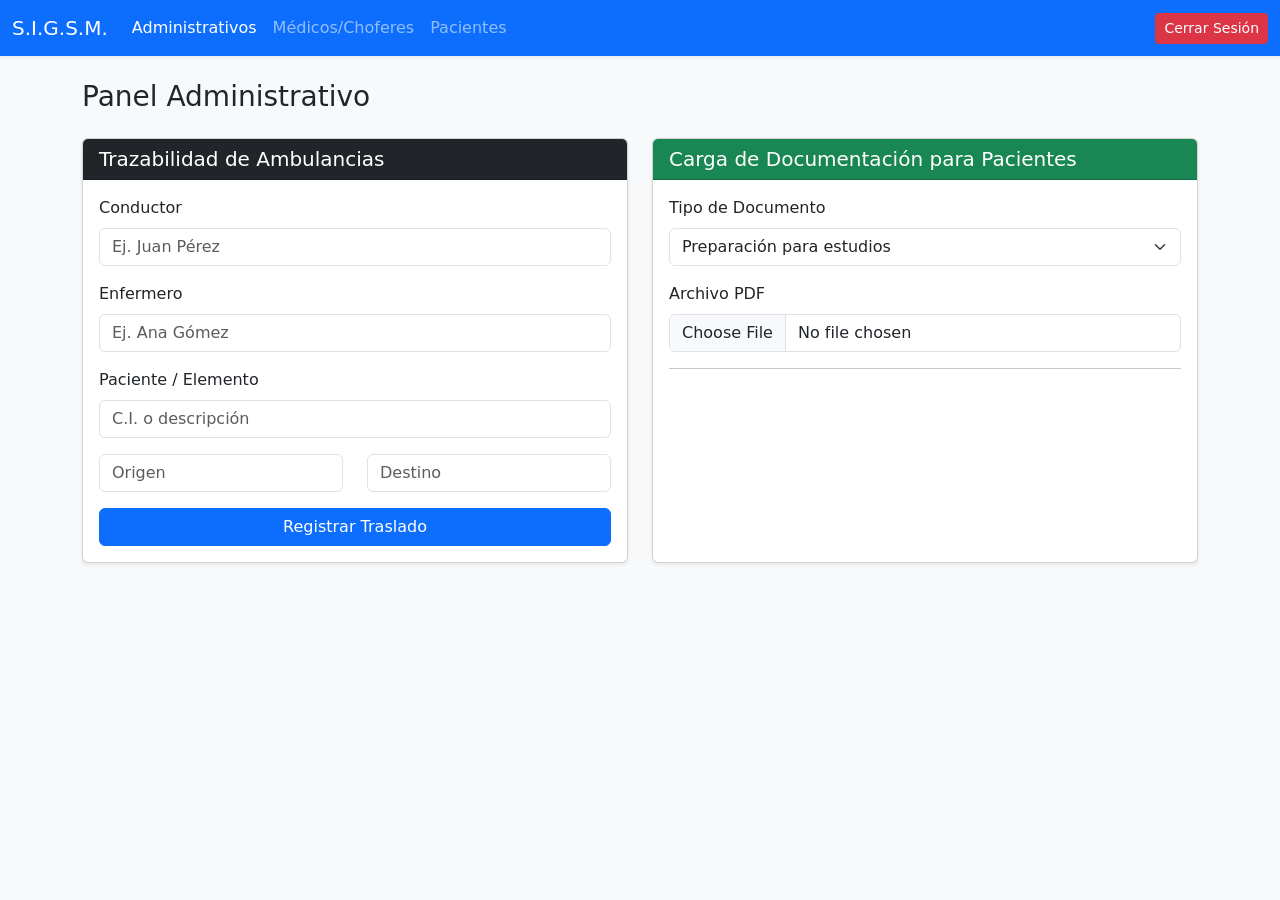
<file: presentacion/prototipo/administrativos.html>
<!DOCTYPE html>
<html lang="es">
<head>
    <meta charset="UTF-8">
    <meta name="viewport" content="width=device-width, initial-scale=1.0">
    <title>S.I.G.S.M. - Administrativos</title>
    <link href="https://cdn.jsdelivr.net/npm/bootstrap@5.3.0/dist/css/bootstrap.min.css" rel="stylesheet">
</head>
<body class="bg-light">


    <nav class="navbar navbar-expand-lg navbar-dark bg-primary shadow-sm">
        <div class="container-fluid">
            <a class="navbar-brand" href="../login.php">S.I.G.S.M.</a>
            <div class="collapse navbar-collapse d-flex">
                <ul class="navbar-nav me-auto mb-2 mb-lg-0">
                    <li class="nav-item"><a class="nav-link active" href="administrativos.html">Administrativos</a></li>
                    <li class="nav-item"><a class="nav-link" href="medicos.html">Médicos/Choferes</a></li>
                    <li class="nav-item"><a class="nav-link" href="pacientes.html">Pacientes</a></li>
                </ul>
                <a href="../login.php" class="btn btn-sm btn-danger">Cerrar Sesión</a>
            </div>
        </div>
    </nav>


    <div class="container mt-4">
        <h3 class="mb-4">Panel Administrativo</h3>
        <div class="row">
           
            <div class="col-md-6 mb-4">
                <div class="card shadow-sm h-100">
                    <div class="card-header bg-dark text-white">
                        <h5 class="card-title mb-0">Trazabilidad de Ambulancias</h5>
                    </div>
                    <div class="card-body">
                        <form>
                            <div class="mb-3">
                                <label class="form-label">Conductor</label>
                                <input type="text" class="form-control" placeholder="Ej. Juan Pérez">
                            </div>
                            <div class="mb-3">
                                <label class="form-label">Enfermero</label>
                                <input type="text" class="form-control" placeholder="Ej. Ana Gómez">
                            </div>
                            <div class="mb-3">
                                <label class="form-label">Paciente / Elemento </label>
                                <input type="text" class="form-control" placeholder="C.I. o descripción">
                            </div>
                            <div class="row">
                                <div class="col"><input type="text" class="form-control mb-3" placeholder="Origen"></div>
                                <div class="col"><input type="text" class="form-control mb-3" placeholder="Destino"></div>
                            </div>
                            <a href="#" class="btn btn-primary w-100">Registrar Traslado</a>
                        </form>
                    </div>
                </div>
            </div>


            <div class="col-md-6 mb-4">
                <div class="card shadow-sm h-100">
                    <div class="card-header bg-success text-white">
                        <h5 class="card-title mb-0">Carga de Documentación para Pacientes</h5>
                    </div>
                    <div class="card-body">
                        <form>
                            <div class="mb-3">
                                <label class="form-label">Tipo de Documento</label>
                                <select class="form-select">
                                    <option>Preparación para estudios </option>
                                    <option>Encuesta de satisfacción </option>
                                    <option>Plan de alta enfermería </option>
                                </select>
                            </div>
                            <div class="mb-3">
                                <label class="form-label">Archivo PDF</label>
                                <input class="form-control" type="file">
                            </div>
                           
                        </form>
                        <hr>
                       
                    </div>
                </div>
            </div>


        </div>
    </div>


</body>
</html>
</file>
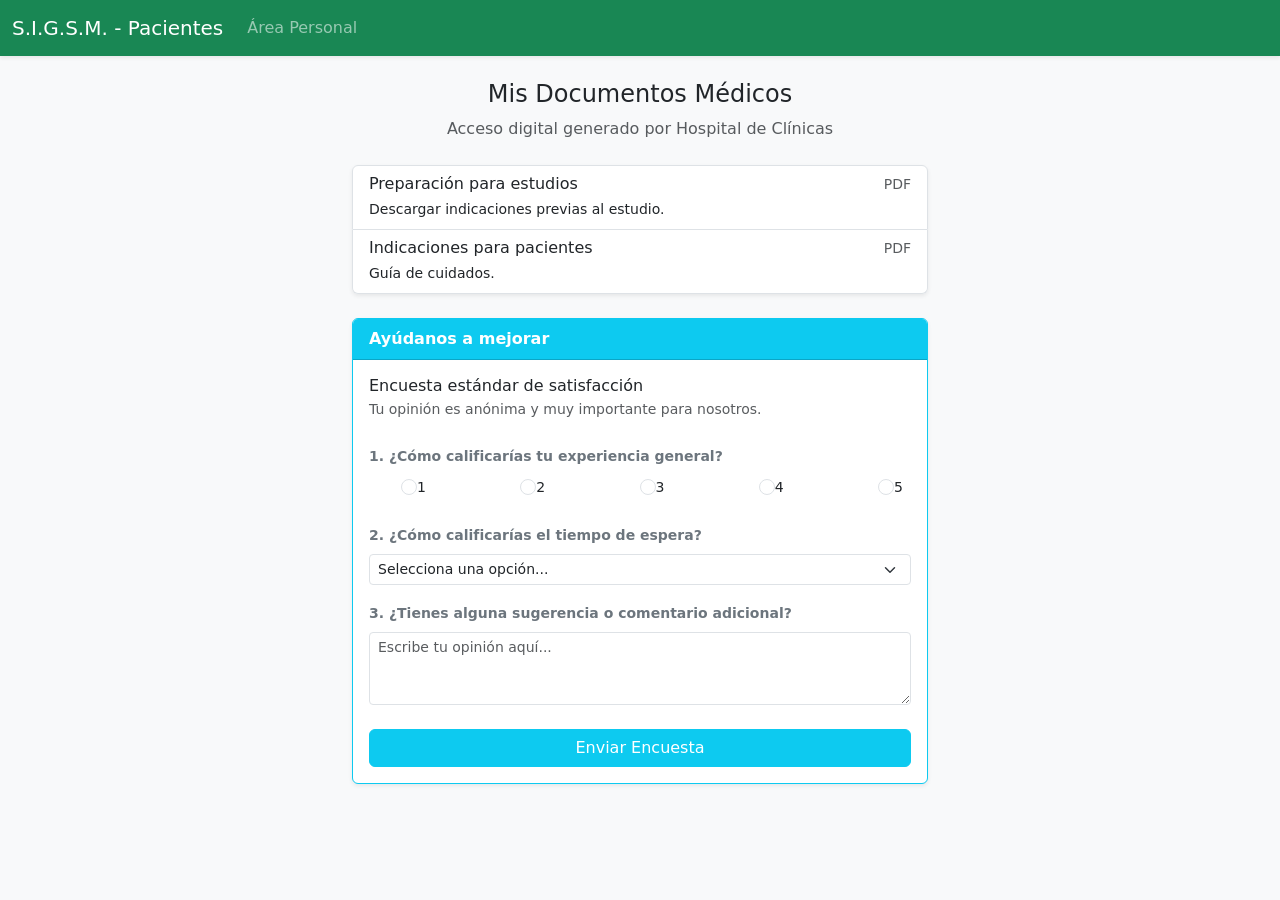
<file: presentacion/prototipo/pacientes.html>
<!DOCTYPE html>
<html lang="es">
<head>
    <meta charset="UTF-8">
    <meta name="viewport" content="width=device-width, initial-scale=1.0">
    <title>S.I.G.S.M. - Portal Pacientes</title>
    <link href="https://cdn.jsdelivr.net/npm/bootstrap@5.3.0/dist/css/bootstrap.min.css" rel="stylesheet">
</head>
<body class="bg-light">


    <nav class="navbar navbar-expand-lg navbar-dark bg-success shadow-sm">
        <div class="container-fluid">
            <a class="navbar-brand" href="../login.php">S.I.G.S.M. - Pacientes</a>
            <div class="collapse navbar-collapse d-flex">
                <ul class="navbar-nav me-auto mb-2 mb-lg-0">
                    <li class="nav-item"><a class="nav-link" href="administrativos.html">Área Personal</a></li>
                </ul>
            </div>
        </div>
    </nav>


    <div class="container mt-4" style="max-width: 600px;">
        <div class="text-center mb-4">
            <h4>Mis Documentos Médicos</h4>
            <p class="text-muted">Acceso digital generado por Hospital de Clínicas</p>
        </div>


        <div class="list-group shadow-sm mb-4">
            <a href="#" class="list-group-item list-group-item-action">
                <div class="d-flex w-100 justify-content-between">
                    <h6 class="mb-1">Preparación para estudios </h6>
                    <small class="text-muted">PDF</small>
                </div>
                <small>Descargar indicaciones previas al estudio.</small>
            </a>
            <a href="#" class="list-group-item list-group-item-action">
                <div class="d-flex w-100 justify-content-between">
                    <h6 class="mb-1">Indicaciones para pacientes </h6>
                    <small class="text-muted">PDF</small>
                </div>
                <small>Guía de cuidados.</small>
            </a>
        </div>


        <div class="card shadow-sm border-info mb-5">
            <div class="card-header bg-info text-white fw-bold">
                Ayúdanos a mejorar
            </div>
            <div class="card-body">
                <h6 class="card-title mb-1">Encuesta estándar de satisfacción</h6>
                <p class="card-text text-muted small mb-4">Tu opinión es anónima y muy importante para nosotros.</p>
               
                <form action="#" method="POST">
                   
                    <div class="mb-4">
                        <label class="form-label small fw-bold text-secondary">1. ¿Cómo calificarías tu experiencia general?</label>
                        <div class="d-flex justify-content-between px-2">
                            <div class="form-check form-check-inline text-center m-0">
                                <input class="form-check-input d-block mx-auto mb-1" type="radio" name="experiencia" id="exp-1" value="1" required>
                                <label class="form-check-label small" for="exp-1">1<br></label>
                            </div>
                            <div class="form-check form-check-inline text-center m-0">
                                <input class="form-check-input d-block mx-auto mb-1" type="radio" name="experiencia" id="exp-2" value="2">
                                <label class="form-check-label small" for="exp-2">2<br></label>
                            </div>
                            <div class="form-check form-check-inline text-center m-0">
                                <input class="form-check-input d-block mx-auto mb-1" type="radio" name="experiencia" id="exp-3" value="3">
                                <label class="form-check-label small" for="exp-3">3<br></label>
                            </div>
                            <div class="form-check form-check-inline text-center m-0">
                                <input class="form-check-input d-block mx-auto mb-1" type="radio" name="experiencia" id="exp-4" value="4">
                                <label class="form-check-label small" for="exp-4">4<br></label>
                            </div>
                            <div class="form-check form-check-inline text-center m-0">
                                <input class="form-check-input d-block mx-auto mb-1" type="radio" name="experiencia" id="exp-5" value="5">
                                <label class="form-check-label small" for="exp-5">5<br></label>
                            </div>
                        </div>
                    </div>


                    <div class="mb-3">
                        <label class="form-label small fw-bold text-secondary" for="tiempo_espera">2. ¿Cómo calificarías el tiempo de espera?</label>
                        <select class="form-select form-select-sm" id="tiempo_espera" name="tiempo_espera" required>
                            <option value="" selected disabled>Selecciona una opción...</option>
                            <option value="muy_rapido">Muy rápido y ágil</option>
                            <option value="adecuado">Adecuado / Normal</option>
                            <option value="lento">Más lento de lo esperado</option>
                            <option value="muy_lento">Inaceptable</option>
                        </select>
                    </div>


                    <div class="mb-3">
                        <label class="form-label small fw-bold text-secondary" for="comentarios">3. ¿Tienes alguna sugerencia o comentario adicional?</label>
                        <textarea class="form-control form-control-sm" id="comentarios" name="comentarios" rows="3" placeholder="Escribe tu opinión aquí..."></textarea>
                    </div>


                    <button type="submit" class="btn btn-info text-white w-100 mt-2">Enviar Encuesta</button>
                </form>
            </div>
        </div>
    </div>


</body>
</html>
</file>
